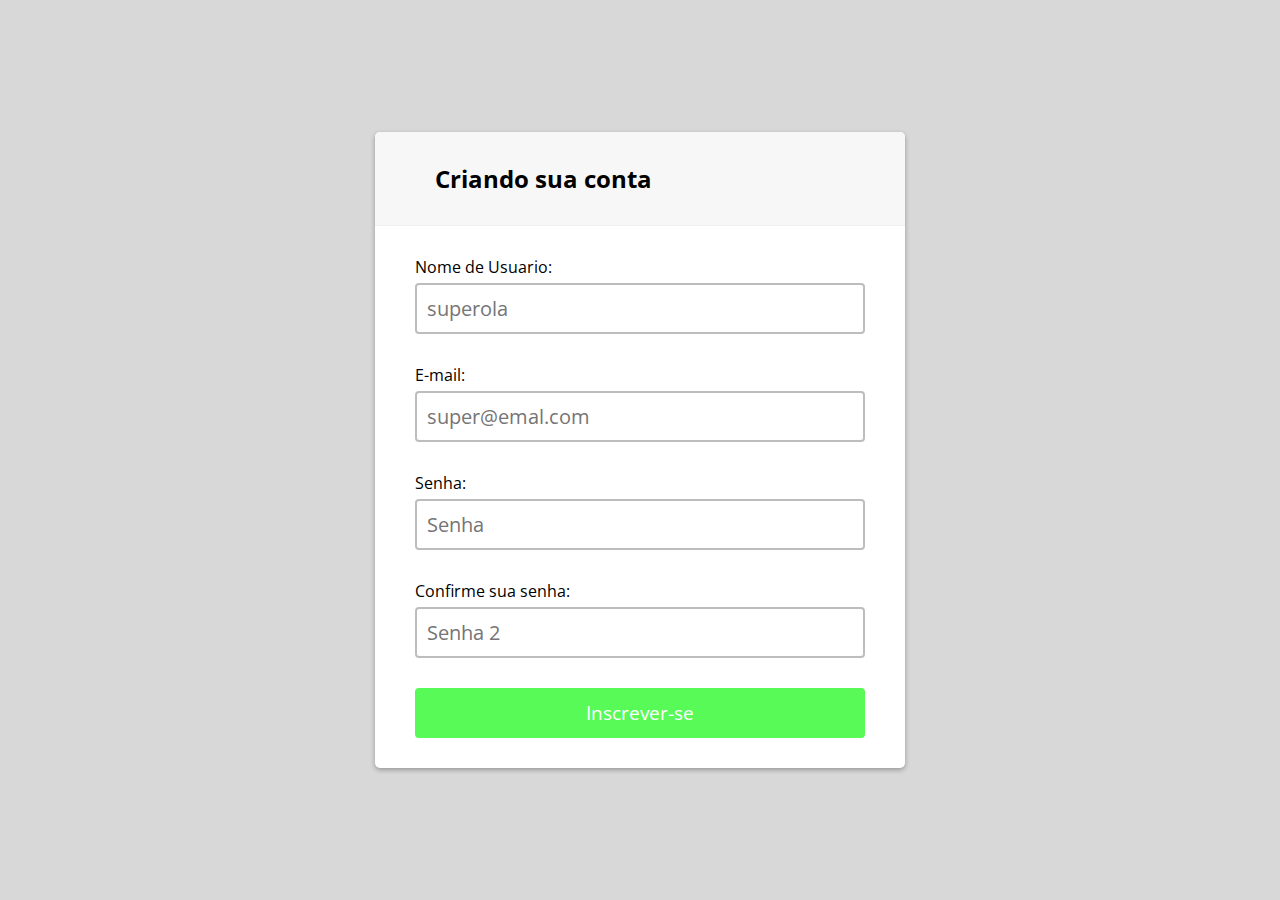
<file: index.html>
<!DOCTYPE html>
<html lang="en">
<head>
  <meta charset="UTF-8">
  <meta http-equiv="X-UA-Compatible" content="IE=edge">
  <meta name="viewport" content="width=device-width, initial-scale=1.0">
  <title>Página de verificação</title>
  <!-- LINK ICONS -->
  <link rel="stylesheet" href="https://cdn.jsdelivr.net/npm/bootstrap-icons@1.9.1/font/bootstrap-icons.css">
  

  <!-- LINK CSS -->
  <link rel="stylesheet" href="css/style.css">
</head>
<body>
  <div class="container">
    <div class="header">
      <h2>Criando sua conta</h2>
    </div>
    
      <form class="form" id="form">
        <div class="form-control">
          <label>Nome de Usuario:</label>
          <input type="text" placeholder="superola" id="username">
          <i class="bi bi-check-square-fill"></i>
          <i class="bi bi-exclamation-triangle-fill"></i>
          <small>-Mensagem de Erro</small>
        </div>

        <div class="form-control">
          <label>E-mail:</label>
          <input type="email" placeholder="super@emal.com" id="email">
          <i class="bi bi-check-square-fill"></i>
          <i class="bi bi-exclamation-triangle-fill"></i>
          <small>-Mensagem de Erro</small>
        </div>

        <div class="form-control">
          <label>Senha:</label>
          <input type="password" placeholder="Senha" id="password">
          <i class="bi bi-check-square-fill"></i>
          <i class="bi bi-exclamation-triangle-fill"></i>
          <small>-Mensagem de Erro</small>
        </div>

        <div class="form-control">
          <label>Confirme sua senha:</label>
          <input type="password" placeholder="Senha 2" id="password2">
          <i class="bi bi-check-square-fill"></i>
          <i class="bi bi-exclamation-triangle-fill"></i>
          <small>-Mensagem de Erro</small>
        </div>

        <button>Inscrever-se</button>
      </form>
  </div>
  


  <script src="js/script.js"></script>
</body>
</html>
</file>
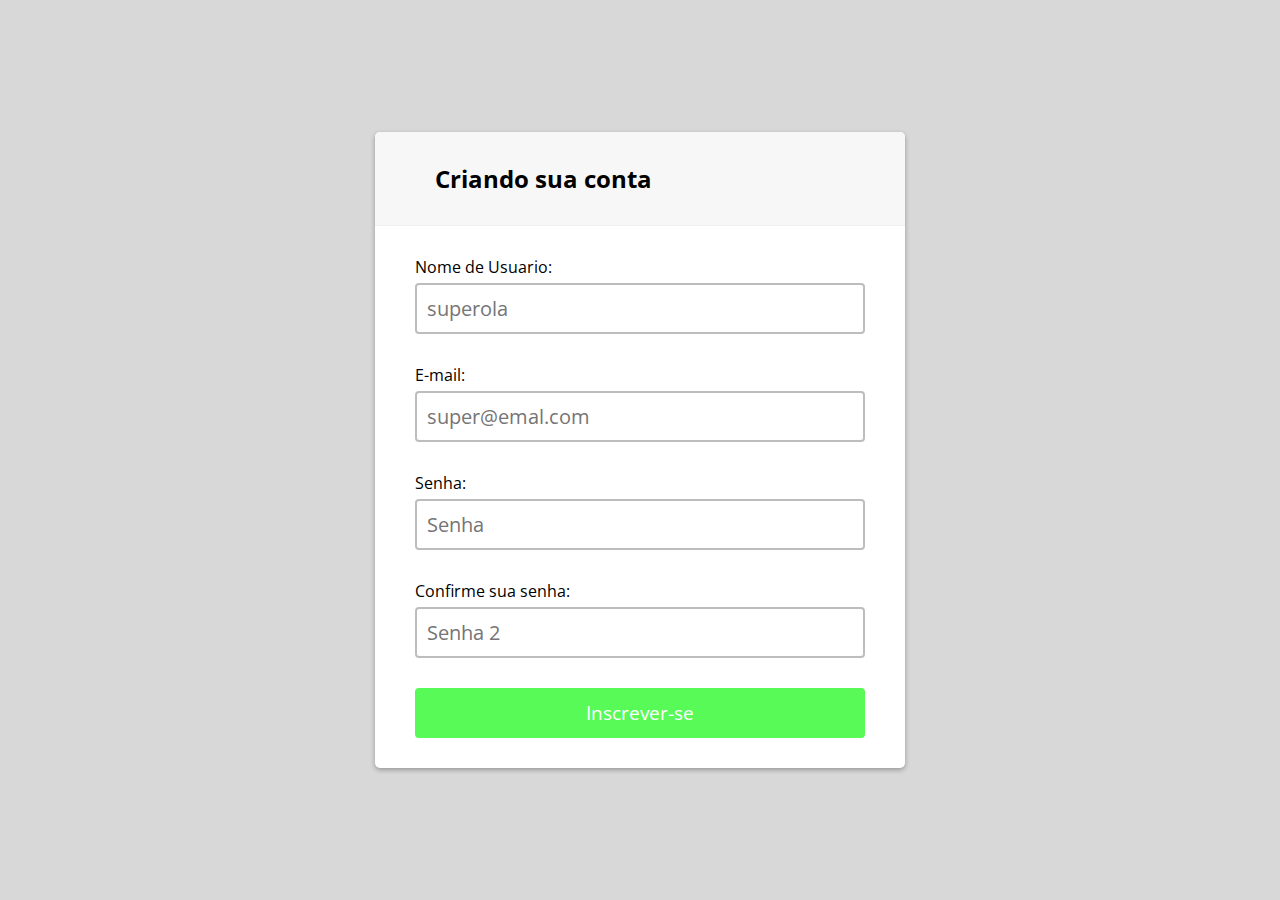
<file: pag.html>
<!DOCTYPE html>
<html lang="en">
<head>
  <meta charset="UTF-8">
  <meta http-equiv="X-UA-Compatible" content="IE=edge">
  <meta name="viewport" content="width=device-width, initial-scale=1.0">
  <title>Página de verificação</title>
  <!-- LINK ICONS -->
  <link rel="stylesheet" href="https://cdn.jsdelivr.net/npm/bootstrap-icons@1.9.1/font/bootstrap-icons.css">
  

  <!-- LINK CSS -->
  <link rel="stylesheet" href="css/style.css">
</head>
<body>
  <div class="container">
    <div class="header">
      <h2>Criando sua conta</h2>
    </div>
    
      <form class="form" id="form">
        <div class="form-control">
          <label>Nome de Usuario:</label>
          <input type="text" placeholder="superola" id="username">
          <i class="bi bi-check-square-fill"></i>
          <i class="bi bi-exclamation-triangle-fill"></i>
          <small>-Mensagem de Erro</small>
        </div>

        <div class="form-control">
          <label>E-mail:</label>
          <input type="email" placeholder="super@emal.com" id="email">
          <i class="bi bi-check-square-fill"></i>
          <i class="bi bi-exclamation-triangle-fill"></i>
          <small>-Mensagem de Erro</small>
        </div>

        <div class="form-control">
          <label>Senha:</label>
          <input type="password" placeholder="Senha" id="password">
          <i class="bi bi-check-square-fill"></i>
          <i class="bi bi-exclamation-triangle-fill"></i>
          <small>-Mensagem de Erro</small>
        </div>

        <div class="form-control">
          <label>Confirme sua senha:</label>
          <input type="password" placeholder="Senha 2" id="password2">
          <i class="bi bi-check-square-fill"></i>
          <i class="bi bi-exclamation-triangle-fill"></i>
          <small>-Mensagem de Erro</small>
        </div>

        <button>Inscrever-se</button>
      </form>
  </div>
  


  <script src="js/script.js"></script>
</body>
</html>
</file>
<file: css/style.css>
@import url('https://fonts.googleapis.com/css2?family=Open+Sans:wght@700&display=swap');

* {
  box-sizing: border-box;
}

body {
  background-color: #D8D8D8;
  font-family: 'Open Sans';
  display: flex;
  align-items: center;
  justify-content: center;
  min-height: 100vh;
  margin: 0;
}

.container {
  background-color: #fff;
  border-radius: 5px;
  box-shadow: 0 2px 5px rgba(0, 0, 0, 0.3);
  overflow: hidden;
  width: 530px;
  max-width: 100%;
}

.header {
  background-color: #f7f7f7;
  border-bottom: 1px solid #f0f0f0;
  padding: 30px 60px;
}

.header h2 {
  margin: 0;
}

.form {
  padding: 30px 40px;
}

.form-control {
  margin-bottom: 10px;
  padding-bottom: 20px;
  position: relative;
}

.form-control label {
  display: inline-block;
  margin-bottom: 5px;
}

.form-control input {
  border: 2px solid #BDBDBD;
  border-radius: 4px;
  display: block;
  font-family: inherit;
  font-size: 20px;
  padding: 10px;
  width: 100%;
}

.form-control.sucess input {
  border-color: #58FA58;
}

.form-control.error input {
  border-color: #e74c3c;
}

.form-control i {
  position: absolute;
  top: 40px;
  right: 10px;
  visibility: hidden;
}

.form-control.sucess i.bi-check-square-fill {
  color: #58FA58;
  visibility: visible;
}

.form-control.error i.bi-exclamation-triangle-fill {
  color: #e74c3c;
  visibility: visible;
}

.form-control small {
  visibility: hidden;
  position: absolute;
  bottom: 0;
  left: 0;
}

.form-control.error small {
  color:#e74c3c;
  visibility: visible;
}

.form button {
  background-color: #58FA58;
  border: 2px solid #58FA58;
  border-radius: 4px;
  color: #fff;
  display: block;
  font-family: inherit;
  font-size: 19px;
  padding: 10px;
  width: 100%;
  cursor: pointer;
}
</file>
